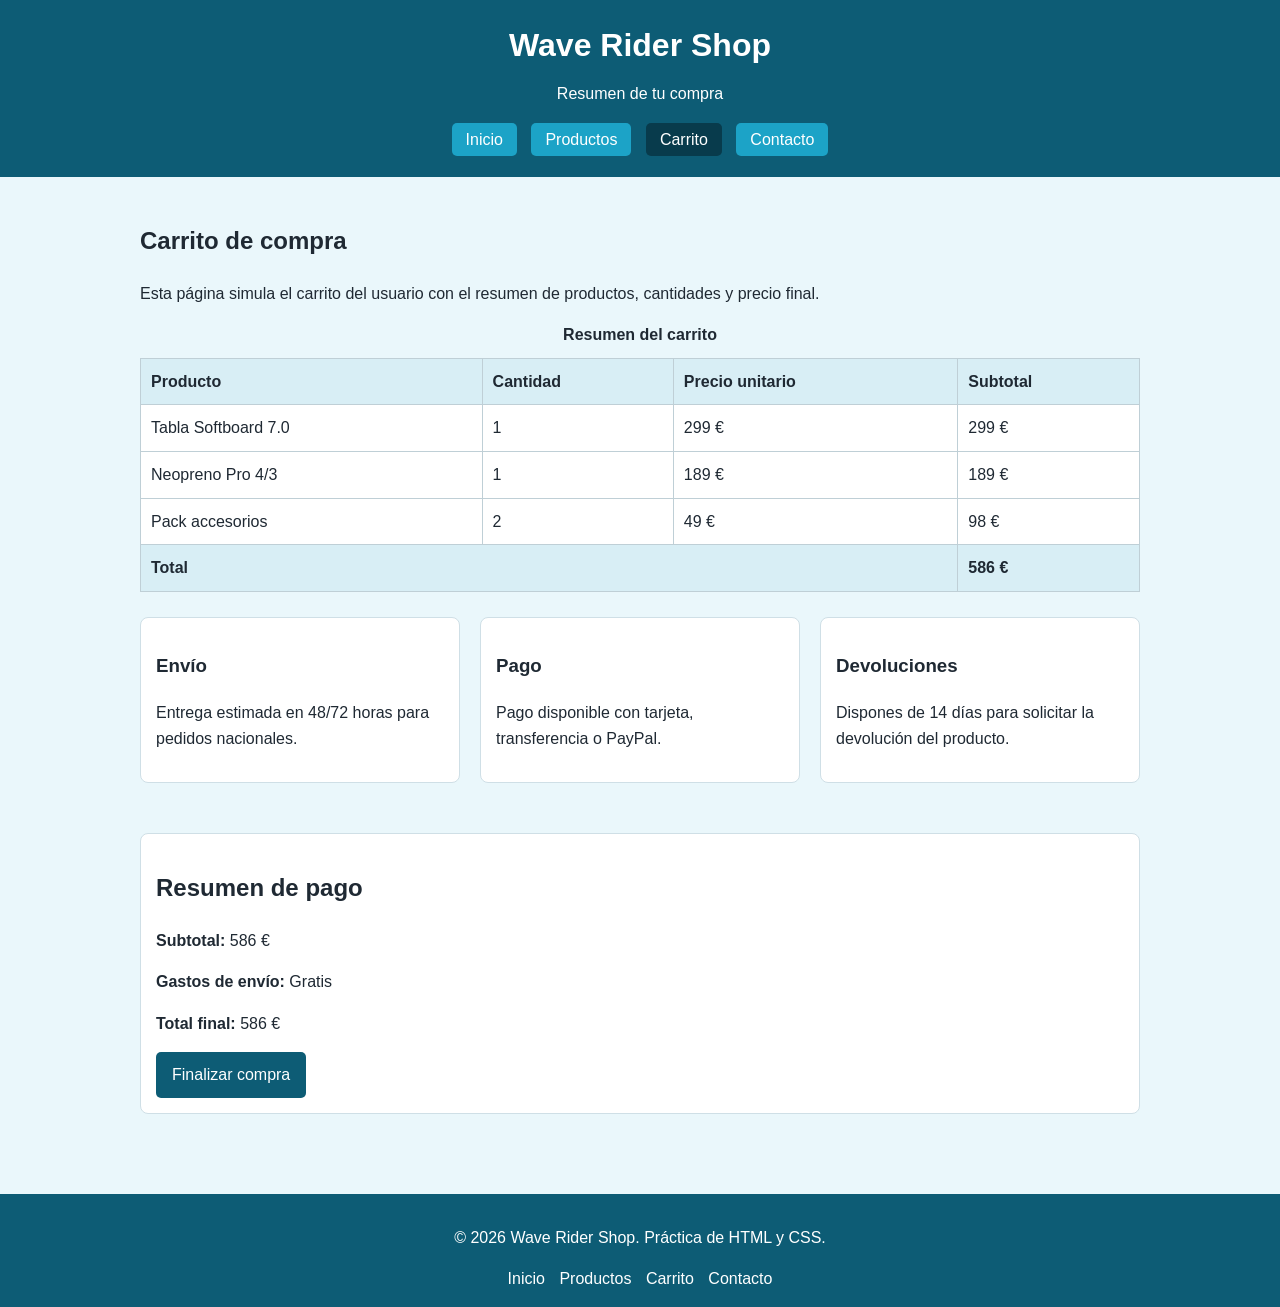
<file: carrito.html>
<!DOCTYPE html>
<html lang="es">
<head>
  <meta charset="UTF-8">
  <meta name="viewport" content="width=device-width, initial-scale=1.0">
  <meta name="description" content="Carrito de compra de la tienda de surf.">
  <meta name="author" content="Álvaro">
  <title>Wave Rider Shop | Carrito</title>
  <link rel="icon" href="Icono.jpeg" type="image/jpeg">
  <link rel="stylesheet" href="styles.css">
</head>
<body>
<header class="site-header">
  <div class="container">
    <h1>Wave Rider Shop</h1>
    <p class="subtitle">Resumen de tu compra</p>

    <nav aria-label="Menú principal">
      <ul class="nav-list">
        <li><a href="index.html">Inicio</a></li>
        <li><a href="productos.html">Productos</a></li>
        <li><a href="carrito.html" class="active">Carrito</a></li>
        <li><a href="contacto.html">Contacto</a></li>
      </ul>
    </nav>
  </div>
</header>

<main class="container section">
  <section>
    <h2>Carrito de compra</h2>
    <p>
      Esta página simula el carrito del usuario con el resumen de productos, cantidades y precio final.
    </p>

    <div class="table-wrapper">
      <table>
        <caption>Resumen del carrito</caption>
        <thead>
        <tr>
          <th>Producto</th>
          <th>Cantidad</th>
          <th>Precio unitario</th>
          <th>Subtotal</th>
        </tr>
        </thead>
        <tbody>
        <tr>
          <td>Tabla Softboard 7.0</td>
          <td>1</td>
          <td>299 €</td>
          <td>299 €</td>
        </tr>
        <tr>
          <td>Neopreno Pro 4/3</td>
          <td>1</td>
          <td>189 €</td>
          <td>189 €</td>
        </tr>
        <tr>
          <td>Pack accesorios</td>
          <td>2</td>
          <td>49 €</td>
          <td>98 €</td>
        </tr>
        </tbody>
        <tfoot>
        <tr>
          <th colspan="3">Total</th>
          <th>586 €</th>
        </tr>
        </tfoot>
      </table>
    </div>
  </section>

  <section class="section">
    <div class="cards-grid">
      <article class="card">
        <h3>Envío</h3>
        <p>Entrega estimada en 48/72 horas para pedidos nacionales.</p>
      </article>

      <article class="card">
        <h3>Pago</h3>
        <p>Pago disponible con tarjeta, transferencia o PayPal.</p>
      </article>

      <article class="card">
        <h3>Devoluciones</h3>
        <p>Dispones de 14 días para solicitar la devolución del producto.</p>
      </article>
    </div>
  </section>

  <section class="section">
    <article class="card">
      <h2>Resumen de pago</h2>
      <p><strong>Subtotal:</strong> 586 €</p>
      <p><strong>Gastos de envío:</strong> Gratis</p>
      <p><strong>Total final:</strong> 586 €</p>
      <a class="btn" href="contacto.html">Finalizar compra</a>
    </article>
  </section>
</main>

<footer class="site-footer">
  <div class="container footer-grid">
    <div>
      <p>&copy; 2026 Wave Rider Shop. Práctica de HTML y CSS.</p>
    </div>

    <div class="footer-links">
      <a href="index.html">Inicio</a>
      <a href="productos.html">Productos</a>
      <a href="carrito.html">Carrito</a>
      <a href="contacto.html">Contacto</a>
    </div>
  </div>
</footer>
</body>
</html>
</file>
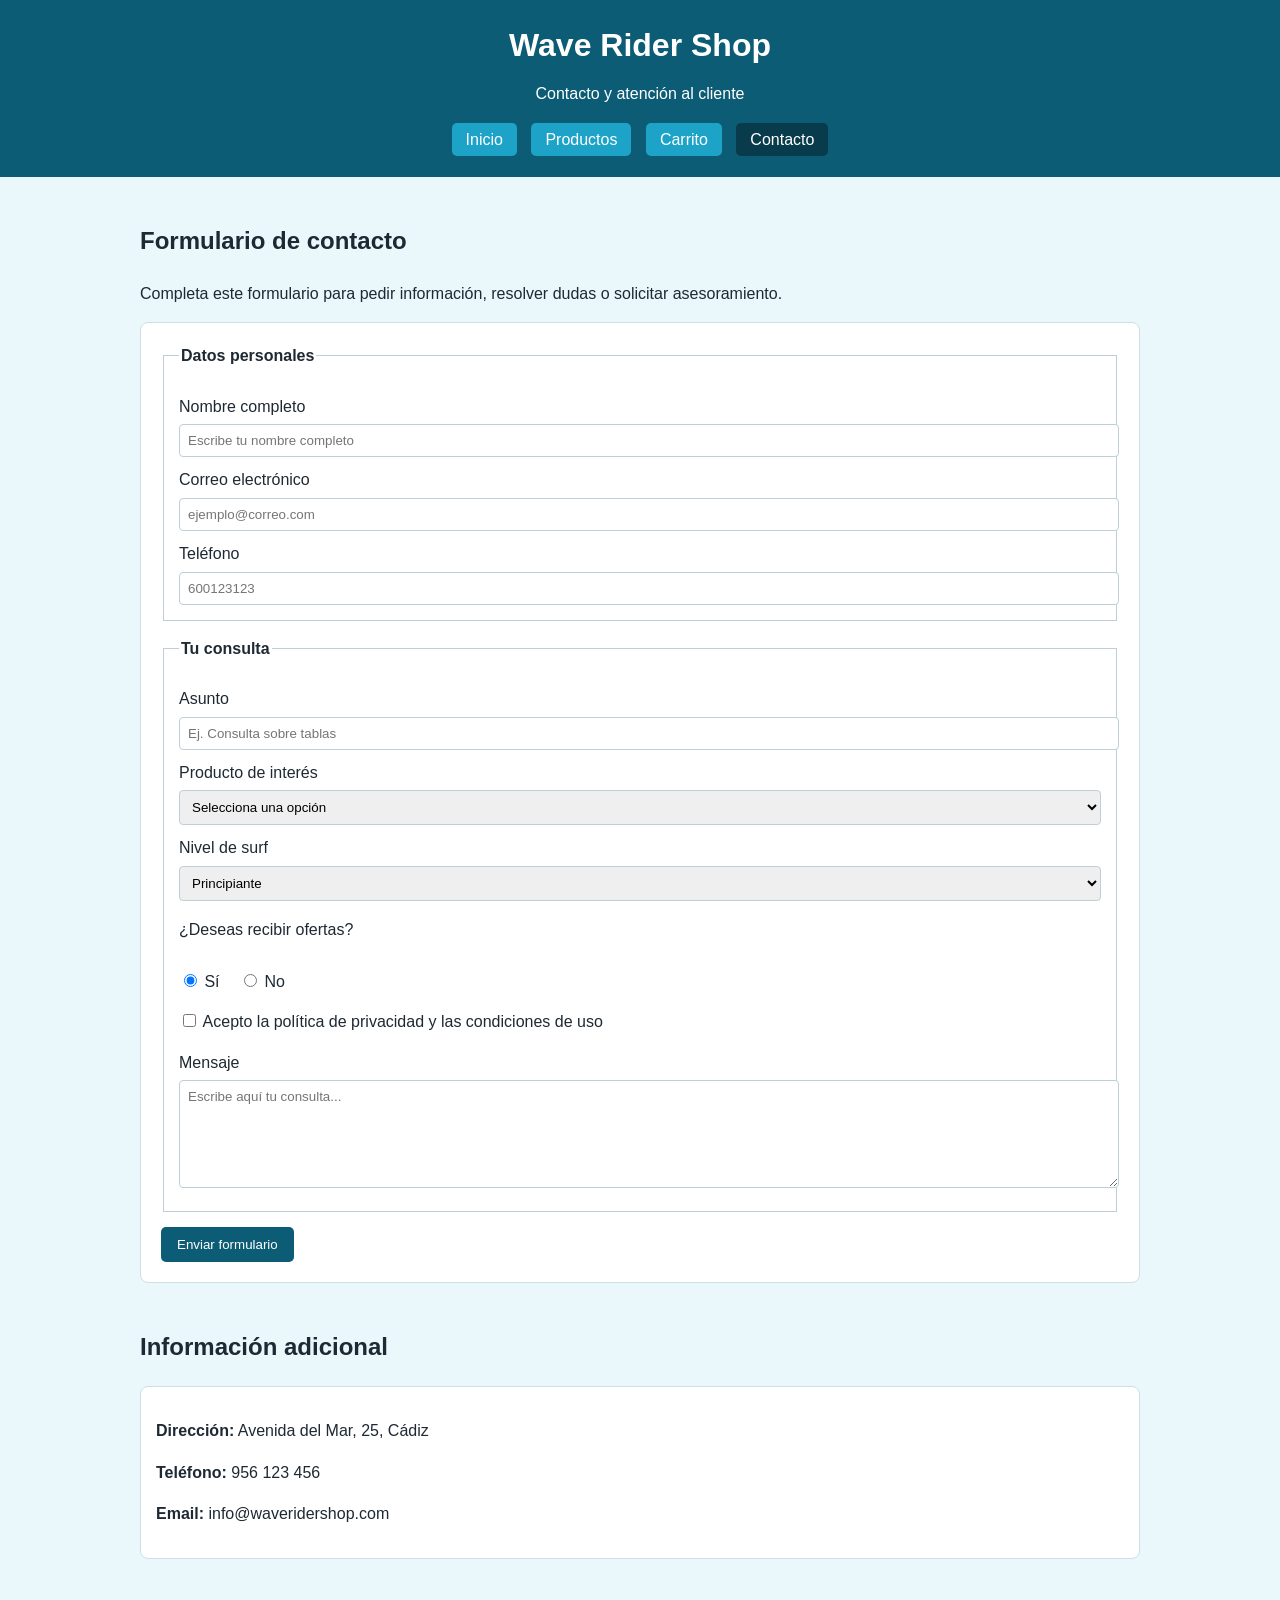
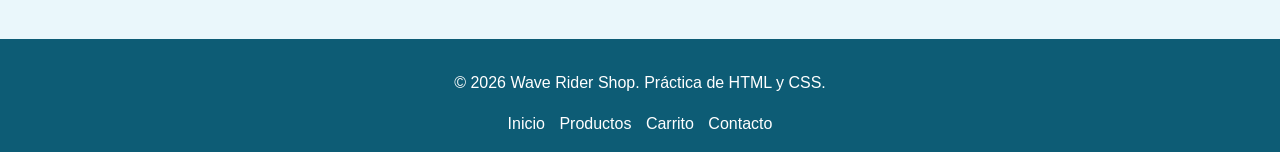
<file: contacto.html>
<!DOCTYPE html>
<html lang="es">
<head>
  <meta charset="UTF-8">
  <meta name="viewport" content="width=device-width, initial-scale=1.0">
  <meta name="description" content="Formulario de contacto de Wave Rider Shop.">
  <meta name="author" content="Álvaro">
  <title>Wave Rider Shop | Contacto</title>
  <link rel="icon" href="Icono.jpeg" type="image/jpeg">
  <link rel="stylesheet" href="styles.css">
</head>
<body>
<header class="site-header">
  <div class="container">
    <h1>Wave Rider Shop</h1>
    <p class="subtitle">Contacto y atención al cliente</p>

    <nav aria-label="Menú principal">
      <ul class="nav-list">
        <li><a href="index.html">Inicio</a></li>
        <li><a href="productos.html">Productos</a></li>
        <li><a href="carrito.html">Carrito</a></li>
        <li><a href="contacto.html" class="active">Contacto</a></li>
      </ul>
    </nav>
  </div>
</header>

<main class="container section">
  <section>
    <h2>Formulario de contacto</h2>
    <p>
      Completa este formulario para pedir información, resolver dudas o solicitar asesoramiento.
    </p>

    <form class="contact-form" action="#" method="post">
      <fieldset>
        <legend>Datos personales</legend>

        <label for="nombre">Nombre completo</label>
        <input type="text" id="nombre" name="nombre" placeholder="Escribe tu nombre completo" maxlength="60" required>

        <label for="email">Correo electrónico</label>
        <input type="email" id="email" name="email" placeholder="ejemplo@correo.com" required>

        <label for="telefono">Teléfono</label>
        <input type="tel" id="telefono" name="telefono" placeholder="600123123" maxlength="15">
      </fieldset>

      <fieldset>
        <legend>Tu consulta</legend>

        <label for="asunto">Asunto</label>
        <input type="text" id="asunto" name="asunto" placeholder="Ej. Consulta sobre tablas" maxlength="60" required>

        <label for="producto">Producto de interés</label>
        <select id="producto" name="producto">
          <option value="">Selecciona una opción</option>
          <option value="tabla">Tabla de surf</option>
          <option value="neopreno">Neopreno</option>
          <option value="accesorios">Accesorios</option>
        </select>

        <label for="nivel">Nivel de surf</label>
        <select id="nivel" name="nivel">
          <option value="principiante">Principiante</option>
          <option value="intermedio">Intermedio</option>
          <option value="avanzado">Avanzado</option>
        </select>

        <p class="radio-title">¿Deseas recibir ofertas?</p>
        <div class="inline-options">
          <label><input type="radio" name="ofertas" value="si" checked> Sí</label>
          <label><input type="radio" name="ofertas" value="no"> No</label>
        </div>

        <label class="checkbox-label">
          <input type="checkbox" name="condiciones" required>
          Acepto la política de privacidad y las condiciones de uso
        </label>

        <label for="mensaje">Mensaje</label>
        <textarea id="mensaje" name="mensaje" rows="6" maxlength="500" placeholder="Escribe aquí tu consulta..." required></textarea>
      </fieldset>

      <button type="submit" class="btn">Enviar formulario</button>
    </form>
  </section>

  <section class="section">
    <h2>Información adicional</h2>
    <article class="card">
      <p><strong>Dirección:</strong> Avenida del Mar, 25, Cádiz</p>
      <p><strong>Teléfono:</strong> 956 123 456</p>
      <p><strong>Email:</strong> info@waveridershop.com</p>
    </article>
  </section>
</main>

<footer class="site-footer">
  <div class="container footer-grid">
    <div>
      <p>&copy; 2026 Wave Rider Shop. Práctica de HTML y CSS.</p>
    </div>

    <div class="footer-links">
      <a href="index.html">Inicio</a>
      <a href="productos.html">Productos</a>
      <a href="carrito.html">Carrito</a>
      <a href="contacto.html">Contacto</a>
    </div>
  </div>
</footer>
</body>
</html>
</file>
<file: styles.css>
body {
  margin: 0;
  font-family: Arial, sans-serif;
  background-color: #eaf7fb;
  color: #1f2933;
  line-height: 1.6;
}

.container {
  width: 90%;
  max-width: 1000px;
  margin: 0 auto;
}

.site-header {
  background-color: #0d5c75;
  color: white;
  padding: 20px 0;
  text-align: center;
}

.site-header h1 {
  margin: 0;
}

.subtitle {
  margin: 10px 0 15px 0;
}

.nav-list {
  list-style: none;
  padding: 0;
  margin: 0;
}

.nav-list li {
  display: inline-block;
  margin: 5px;
}

.nav-list a {
  text-decoration: none;
  color: white;
  background-color: #1ca3c7;
  padding: 8px 14px;
  border-radius: 5px;
}

.nav-list a:hover,
.nav-list a.active {
  background-color: #083b4c;
}

.section {
  padding: 25px 0;
}

.hero {
  padding: 30px 0;
}

.hero img,
.product-card img {
  width: 100%;
  max-width: 100%;
  border-radius: 8px;
}

.cards-grid {
  display: flex;
  gap: 20px;
  flex-wrap: wrap;
}

.card {
  background-color: white;
  border: 1px solid #cfdfe6;
  border-radius: 8px;
  padding: 15px;
  flex: 1;
  min-width: 250px;
}

.price {
  font-weight: bold;
  color: #0d5c75;
}

.btn {
  display: inline-block;
  text-decoration: none;
  background-color: #0d5c75;
  color: white;
  padding: 10px 16px;
  border-radius: 5px;
  border: none;
  cursor: pointer;
}

.btn:hover {
  background-color: #083b4c;
}

.table-wrapper {
  overflow-x: auto;
}

table {
  width: 100%;
  border-collapse: collapse;
  background-color: white;
}

caption {
  font-weight: bold;
  margin-bottom: 10px;
}

th,
td {
  border: 1px solid #bfcfd6;
  padding: 10px;
  text-align: left;
}

th {
  background-color: #d8eef5;
}

.video-wrapper {
  max-width: 700px;
  margin: 15px auto 0 auto;
}

.video-wrapper iframe {
  width: 100%;
  height: 400px;
  border: none;
}

.feature-list {
  padding-left: 20px;
}

.contact-form {
  background-color: white;
  border: 1px solid #cfdfe6;
  border-radius: 8px;
  padding: 20px;
}

fieldset {
  margin-bottom: 15px;
  border: 1px solid #bfcfd6;
  padding: 15px;
}

legend {
  font-weight: bold;
}

label {
  display: block;
  margin-top: 10px;
  margin-bottom: 5px;
}

input,
select,
textarea {
  width: 100%;
  padding: 8px;
  border: 1px solid #bfcfd6;
  border-radius: 4px;
  font-family: Arial, sans-serif;
}

.inline-options label,
.checkbox-label {
  display: inline-block;
  margin-right: 15px;
  font-weight: normal;
}

.inline-options input,
.checkbox-label input {
  width: auto;
}

.site-footer {
  background-color: #0d5c75;
  color: white;
  text-align: center;
  padding: 15px 0;
  margin-top: 30px;
}

.site-footer a {
  color: white;
  text-decoration: none;
  margin: 0 5px;
}

.site-footer a:hover {
  text-decoration: underline;
}

@media (max-width: 768px) {
  .cards-grid {
    flex-direction: column;
  }

  .nav-list li {
    display: block;
    margin: 8px 0;
  }

  .video-wrapper iframe {
    height: 250px;
  }
}
</file>
